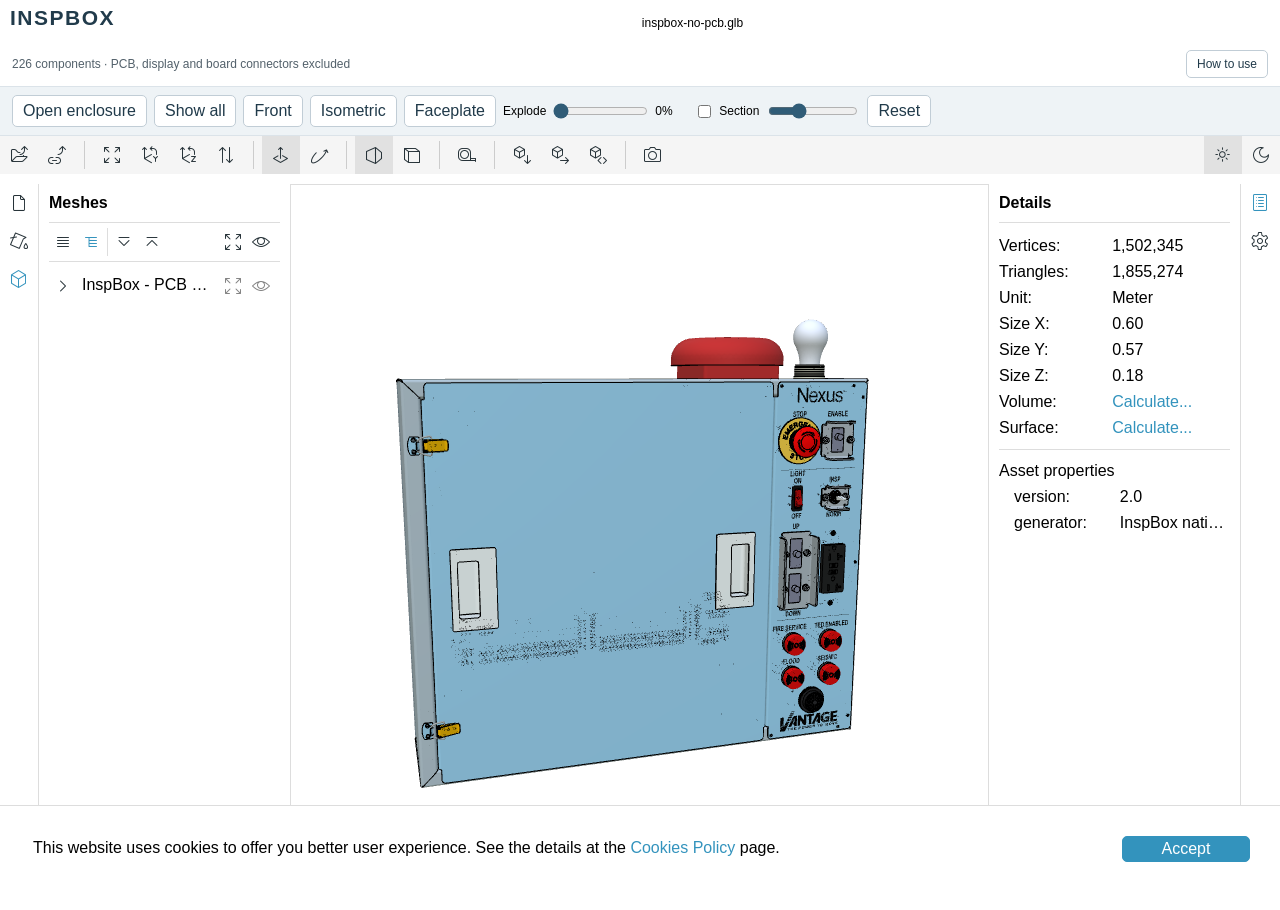
<file: index.html>
<!DOCTYPE html>
<html>

<head>
    <meta http-equiv="content-type" content="text/html;charset=utf-8">
    <meta name="viewport" content="width=device-width, user-scalable=no">
    <link rel="icon" type="image/png" href="assets/images/3dviewer_net_favicon.ico">
    <meta name="robots" content="noindex,nofollow">

    <title>InspBox | Interactive enclosure</title>

    <!-- meta start -->
    <!-- meta end -->

    <!-- website start -->
    <link rel="stylesheet" type="text/css" href="o3dv/o3dv.website.min.css">
    <script type="text/javascript" src="o3dv/o3dv.website.min.js"></script>
    <!-- website end -->
    <!-- plugins start -->
    <!-- plugins end -->

    

    <script type="text/javascript">
        if (!location.hash) history.replaceState(null,"",location.pathname+location.search+"#model=models/inspbox-no-pcb.glb");
        OV.StartWebsite ();
    </script>

<script src="o3dv/inspbox.min.js"></script><link rel="stylesheet" href="inspbox.css"></head>

<body>
    <input type="file" id="open_file" style="display:none;" multiple></input>
    <div class="header" id="header">
        <div class="title">
            <div class="title_left">
                <a href="index.html">
                    <span class="insp-brand">INSPBOX</span>
                </a>
            </div>
            <div class="title_right" id="header_buttons"></div>
            <div class="main_file_name only_full_width" id="main_file_name"></div>
        </div>
        <div class="insp-meta"><span id="model-status">Loading enclosure...</span><button id="help-button">How to use</button></div>
<div class="insp-controls">
<button id="open-enclosure" disabled>Open enclosure</button><button id="show-all" disabled>Show all</button>
<button id="front-view" disabled>Front</button><button id="iso-view" disabled>Isometric</button><button id="faceplate-view" disabled>Faceplate</button>
<label>Explode <input aria-label="Explode assembly" id="explode" type="range" min="0" max="100" value="0" disabled><span id="explode-value">0%</span></label>
<label><input id="section-enabled" type="checkbox" disabled>Section</label><input aria-label="Section depth" id="section-depth" type="range" min="0" max="100" value="30" disabled>
<button id="reset-view" disabled>Reset</button></div><div class="toolbar" id="toolbar"></div>
    </div>
    <div class="main" id="main">
        <div class="main_left_container only_full_width" id="main_left_container">
            <div class="main_navigator ov_panel_set_container" id="main_navigator"></div>
            <div class="main_splitter" id="main_navigator_splitter"></div>
        </div>
        <div class="main_viewer" id="main_viewer"></div>
        <div class="main_right_container only_full_width" id="main_right_container">
            <div class="main_splitter" id="main_sidebar_splitter"></div>
            <div class="main_sidebar ov_panel_set_right_container" id="main_sidebar"></div>
        </div>
    </div>
<div class="intro ov_thin_scrollbar" id="intro"><div class="intro_content"><h1>InspBox enclosure</h1><p id="intro_dragdrop_text"></p><p id="intro_formats_title"></p><a href="#model=models/inspbox-no-pcb.glb">Open the enclosure model</a></div></div>
<dialog id="viewer-help"><h2>Explore the enclosure</h2><p>Drag with the left mouse button to rotate. Scroll to zoom. Use the middle mouse button or right-drag to pan.</p><p>Use the component tree to select parts and toggle their eye icons. Right-click a part for isolation and fit options.</p><p><b>Open enclosure</b> hides the large cover. <b>Show all</b> restores every exported part. <b>Faceplate</b> zooms in on the controls and lettering.</p><p>The ruler tool measures between selected points or parallel faces. Enclosure measurements are shown in millimetres. This browser model is a visual mesh; use the manufacturing CAD for precision work. Reset explode and section before measuring.</p><p>Explode is an illustrative separation, not an assembly sequence. Section cuts are open and do not add solid cut faces.</p><p>The PCB, attached display and board connectors are absent from this file. Other enclosure components and lettering are included.</p><p>Powered by <a href="https://github.com/kovacsv/Online3DViewer" target="_blank" rel="noreferrer">Online 3D Viewer 0.18.0</a> · <a href="licenses/THIRD_PARTY_NOTICES.txt">Open-source licenses</a></p><button id="help-close">Close</button></dialog>
</body>

</html>
</file>
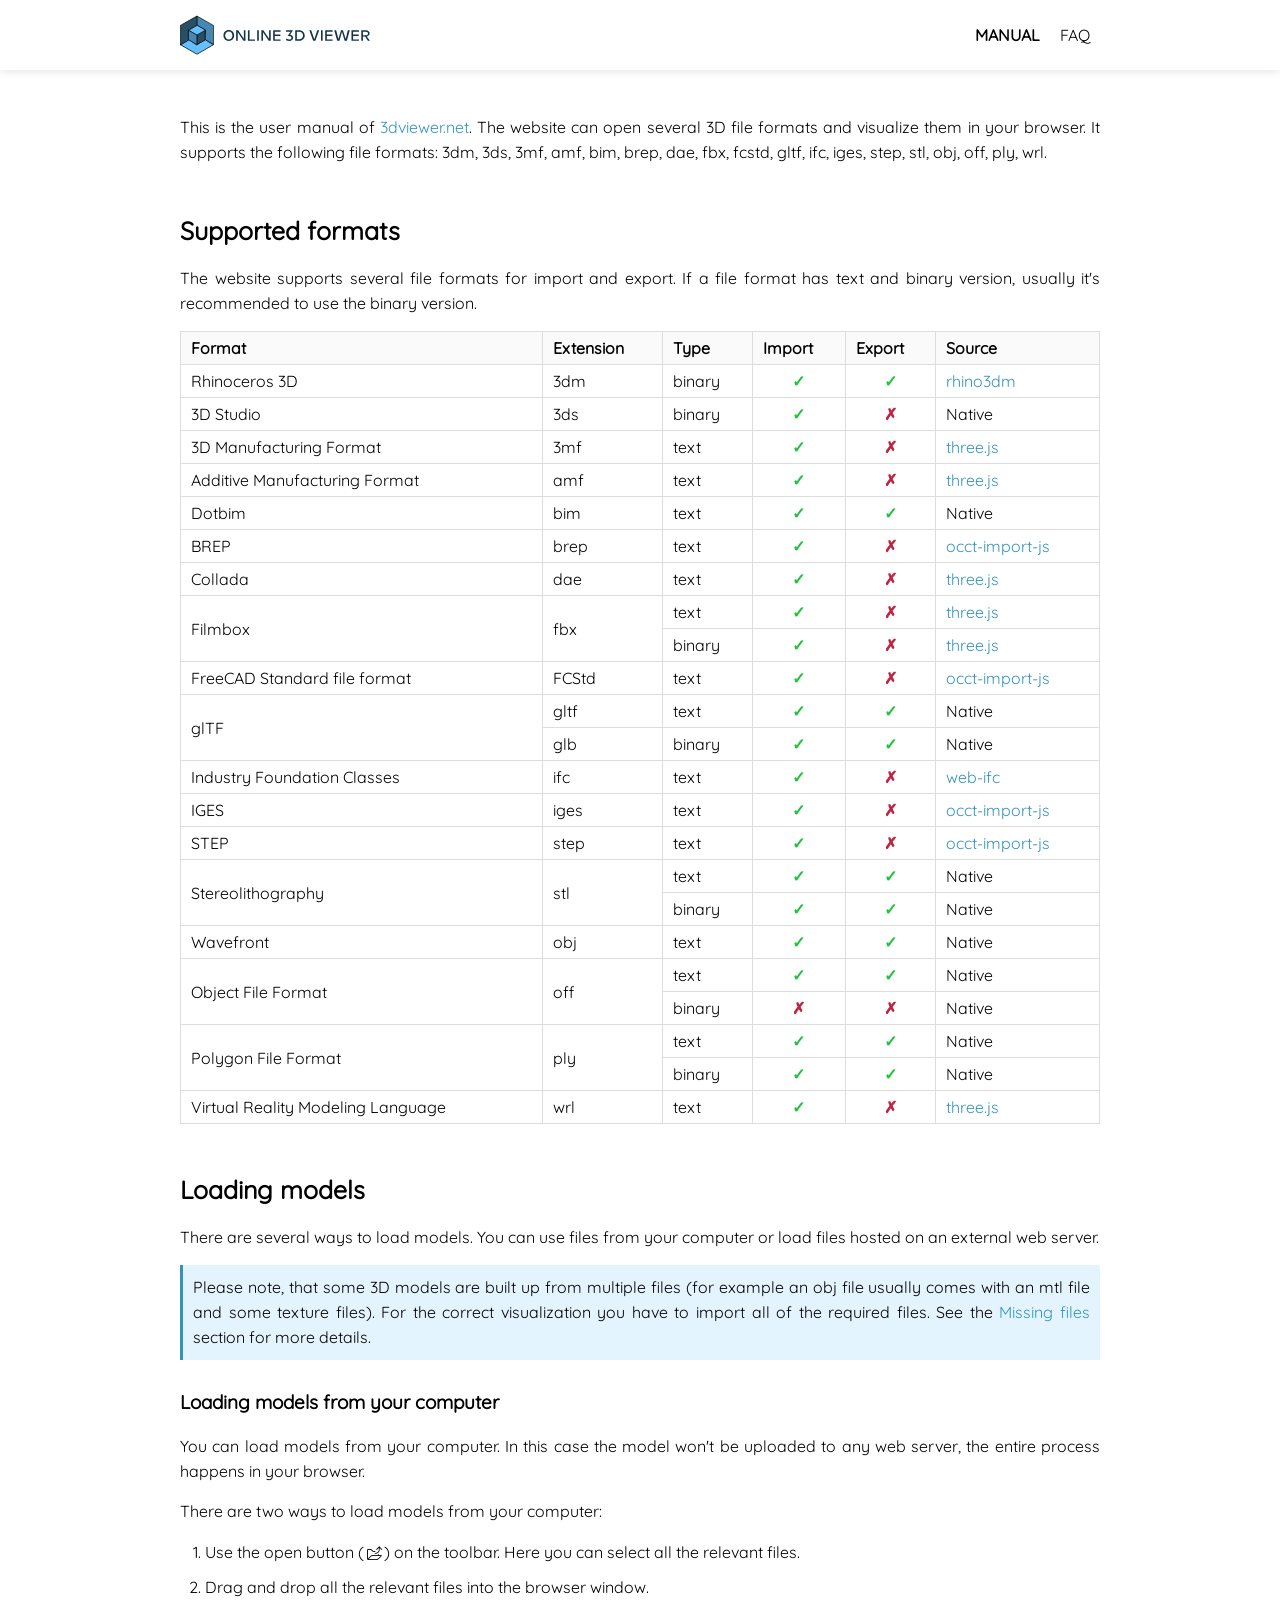
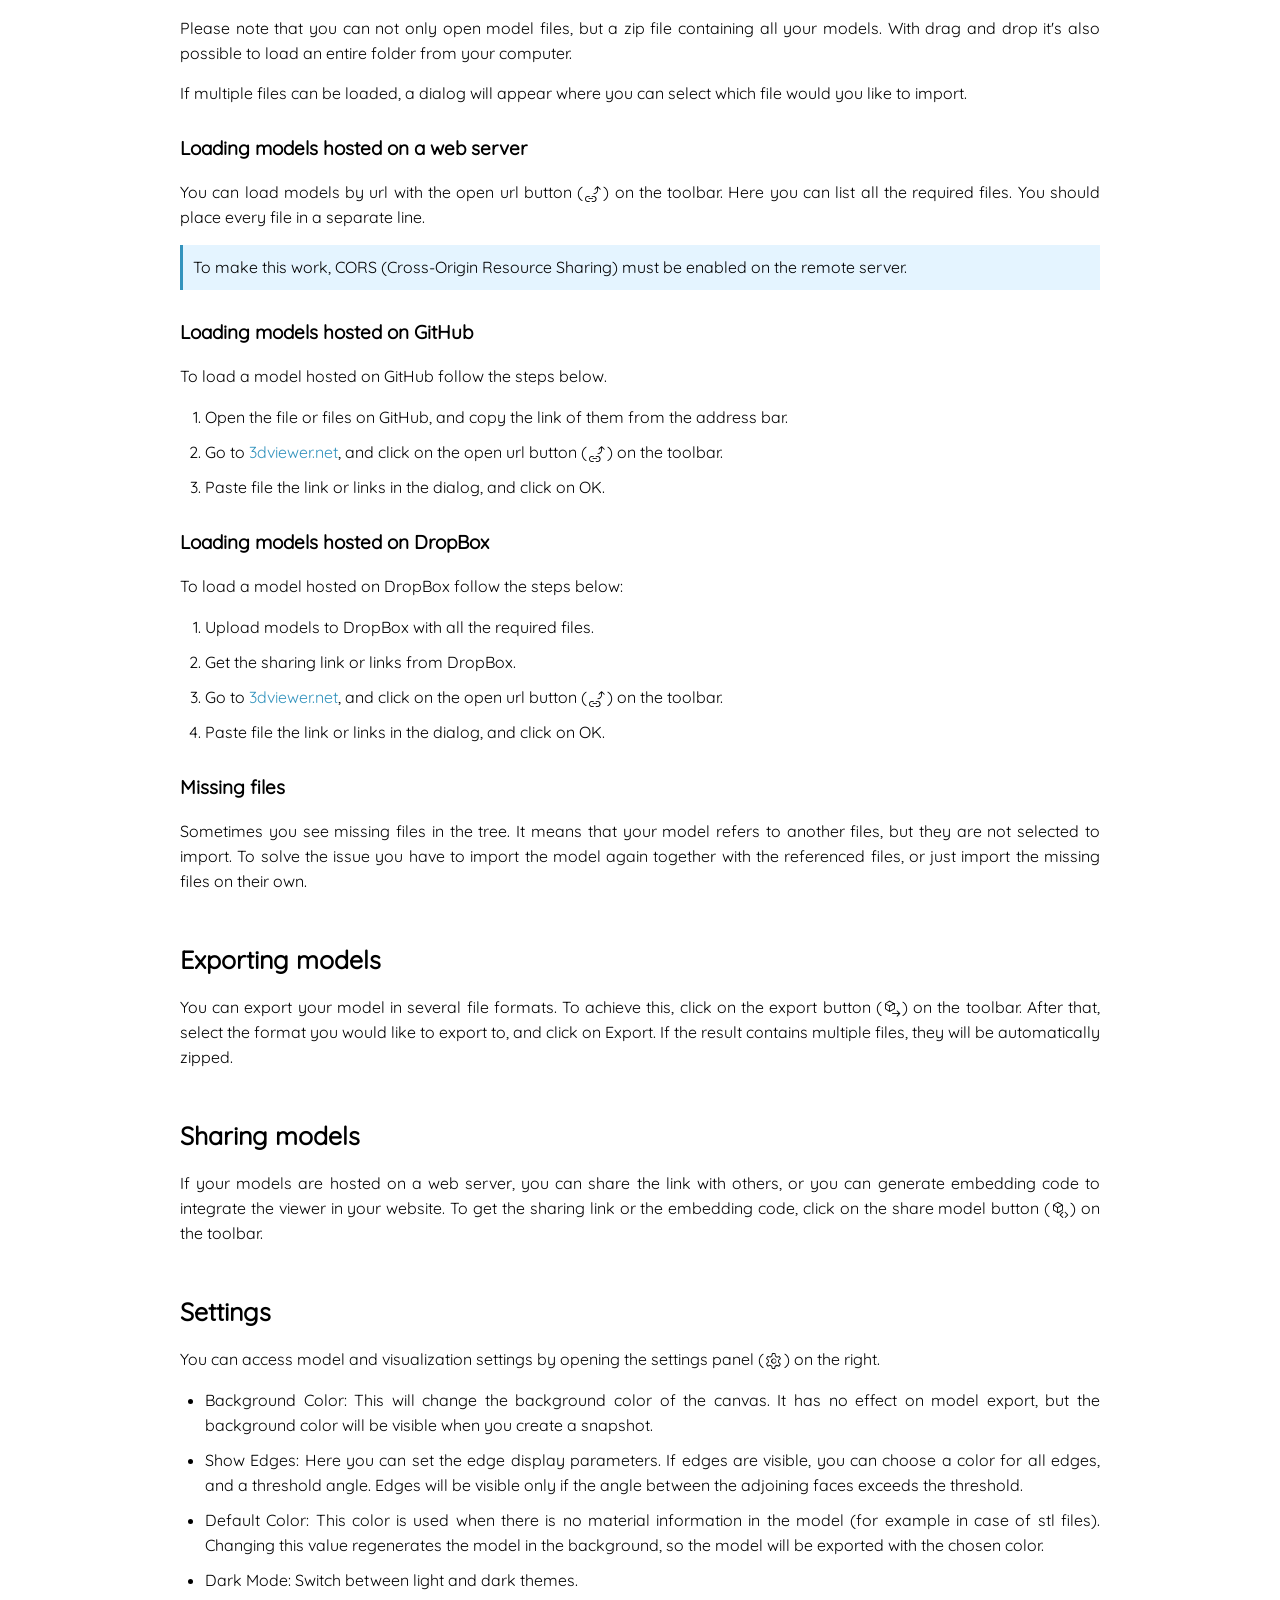
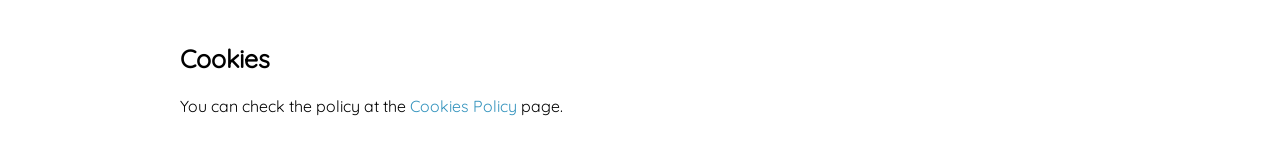
<file: info/index.html>
<!DOCTYPE html>
<html>

<head>
	<meta http-equiv="content-type" content="text/html;charset=utf-8">
	<meta name="viewport" content="width=device-width, user-scalable=no">
	<link rel="icon" type="image/png" href="../assets/images/3dviewer_net_favicon.ico">
	<link rel="canonical" href="https://3dviewer.net/info">

	<title>Online 3D Viewer</title>

	<link rel="stylesheet" type="text/css" href="css/icons.css">
	<link rel="stylesheet" type="text/css" href="css/info.css">
	<script type="text/javascript" src="js/info.js"></script>

	<!-- meta start -->
	<!-- meta end -->

	<!-- analytics start -->
	<!-- analytics end -->

</head>

<body>
	<script type="text/javascript">
		GenerateHeader ('MANUAL');
	</script>
	<div class="frame">
		<div class="main">
		<p>
			This is the user manual of <a href="https://3dviewer.net">3dviewer.net</a>.
			The website can open several 3D file formats and visualize them in your browser.
			It supports the following file formats: 3dm, 3ds, 3mf, amf, bim, brep, dae, fbx, fcstd, gltf, ifc, iges, step, stl, obj, off, ply, wrl.
		</p>
		<h1 id="supported_formats">Supported formats</h2>
		<p>
			The website supports several file formats for import and export. If a file format has text and binary version,
			usually it's recommended to use the binary version.
		</p>
		<p>
			<table class="formats">
				<tr>
					<th>Format</th>
					<th>Extension</th>
					<th>Type</th>
					<th>Import</th>
					<th>Export</th>
					<th>Source</th>
				</tr>
				<tr>
					<td>Rhinoceros 3D</td>
					<td>3dm</td>
					<td>binary</td>
					<td class="center green">&#x2713</td>
					<td class="center green">&#x2713</td>
					<td><a href="https://github.com/mcneel/rhino3dm">rhino3dm</a></td>
				</tr>
				<tr>
					<td>3D Studio</td>
					<td>3ds</td>
					<td>binary</td>
					<td class="center green">&#x2713</td>
					<td class="center red">&#x2717</td>
					<td>Native</td>
				</tr>
				<tr>
					<td>3D Manufacturing Format</td>
					<td>3mf</td>
					<td>text</td>
					<td class="center green">&#x2713</td>
					<td class="center red">&#x2717</td>
					<td><a href="https://github.com/mrdoob/three.js">three.js</a></td>
				</tr>
				<tr>
					<td>Additive Manufacturing Format</td>
					<td>amf</td>
					<td>text</td>
					<td class="center green">&#x2713</td>
					<td class="center red">&#x2717</td>
					<td><a href="https://github.com/mrdoob/three.js">three.js</a></td>
				</tr>
				<tr>
					<td>Dotbim</td>
					<td>bim</td>
					<td>text</td>
					<td class="center green">&#x2713</td>
					<td class="center green">&#x2713</td>
					<td>Native</td>
				</tr>
				<tr>
					<td>BREP</td>
					<td>brep</td>
					<td>text</td>
					<td class="center green">&#x2713</td>
					<td class="center red">&#x2717</td>
					<td><a href="https://github.com/kovacsv/occt-import-js">occt-import-js</a></td>
				</tr>
				<tr>
					<td>Collada</td>
					<td>dae</td>
					<td>text</td>
					<td class="center green">&#x2713</td>
					<td class="center red">&#x2717</td>
					<td><a href="https://github.com/mrdoob/three.js">three.js</a></td>
				</tr>
				<tr>
					<td rowspan="2">Filmbox</td>
					<td rowspan="2">fbx</td>
					<td>text</td>
					<td class="center green">&#x2713</td>
					<td class="center red">&#x2717</td>
					<td><a href="https://github.com/mrdoob/three.js">three.js</a></td>
				</tr>
				<tr>
					<td class="hidden"></td>
					<td class="hidden"></td>
					<td>binary</td>
					<td class="center green">&#x2713</td>
					<td class="center red">&#x2717</td>
					<td><a href="https://github.com/mrdoob/three.js">three.js</a></td>
				</tr>
				<tr>
					<td>FreeCAD Standard file format</td>
					<td>FCStd</td>
					<td>text</td>
					<td class="center green">&#x2713</td>
					<td class="center red">&#x2717</td>
					<td><a href="https://github.com/kovacsv/occt-import-js">occt-import-js</a></td>
				</tr>
				<tr>
					<td rowspan="2">glTF</td>
					<td>gltf</td>
					<td>text</td>
					<td class="center green">&#x2713</td>
					<td class="center green">&#x2713</td>
					<td>Native</td>
				</tr>
				<tr>
					<td class="hidden"></td>
					<td>glb</td>
					<td>binary</td>
					<td class="center green">&#x2713</td>
					<td class="center green">&#x2713</td>
					<td>Native</td>
				</tr>
				<tr>
					<td>Industry Foundation Classes</td>
					<td>ifc</td>
					<td>text</td>
					<td class="center green">&#x2713</td>
					<td class="center red">&#x2717</td>
					<td><a href="https://github.com/tomvandig/web-ifc">web-ifc</a></td>
				</tr>
				<tr>
					<td>IGES</td>
					<td>iges</td>
					<td>text</td>
					<td class="center green">&#x2713</td>
					<td class="center red">&#x2717</td>
					<td><a href="https://github.com/kovacsv/occt-import-js">occt-import-js</a></td>
				</tr>
				<tr>
					<td>STEP</td>
					<td>step</td>
					<td>text</td>
					<td class="center green">&#x2713</td>
					<td class="center red">&#x2717</td>
					<td><a href="https://github.com/kovacsv/occt-import-js">occt-import-js</a></td>
				</tr>
				<tr>
					<td rowspan="2">Stereolithography</td>
					<td rowspan="2">stl</td>
					<td>text</td>
					<td class="center green">&#x2713</td>
					<td class="center green">&#x2713</td>
					<td>Native</td>
				</tr>
				<tr>
					<td class="hidden"></td>
					<td class="hidden"></td>
					<td>binary</td>
					<td class="center green">&#x2713</td>
					<td class="center green">&#x2713</td>
					<td>Native</td>
				</tr>
				<tr>
					<td>Wavefront</td>
					<td>obj</td>
					<td>text</td>
					<td class="center green">&#x2713</td>
					<td class="center green">&#x2713</td>
					<td>Native</td>
				</tr>
				<tr>
					<td rowspan="2">Object File Format</td>
					<td rowspan="2">off</td>
					<td>text</td>
					<td class="center green">&#x2713</td>
					<td class="center green">&#x2713</td>
					<td>Native</td>
				</tr>
				<tr>
					<td class="hidden"></td>
					<td class="hidden"></td>
					<td>binary</td>
					<td class="center red">&#x2717</td>
					<td class="center red">&#x2717</td>
					<td>Native</td>
				</tr>
				<tr>
					<td rowspan="2">Polygon File Format</td>
					<td rowspan="2">ply</td>
					<td>text</td>
					<td class="center green">&#x2713</td>
					<td class="center green">&#x2713</td>
					<td>Native</td>
				</tr>
				<tr>
					<td class="hidden"></td>
					<td class="hidden"></td>
					<td>binary</td>
					<td class="center green">&#x2713</td>
					<td class="center green">&#x2713</td>
					<td>Native</td>
				</tr>
				<tr>
					<td>Virtual Reality Modeling Language</td>
					<td>wrl</td>
					<td>text</td>
					<td class="center green">&#x2713</td>
					<td class="center red">&#x2717</td>
					<td><a href="https://github.com/mrdoob/three.js">three.js</a></td>
				</tr>
			</table>
		</p>
		<h1 id="loading_models">Loading models</h1>
		<p>
			There are several ways to load models. You can use files from your computer or load files hosted on an external web server.
		</p>
		<p class="info">
			Please note, that some 3D models are built up from multiple files (for example an obj file usually comes with an mtl file
			and some texture files). For the correct visualization you have to import all of the required files. See the <a href="#missing_files">Missing files</a>
			section for more details.
		</p>
		<h2>Loading models from your computer</h2>
		<p>
			You can load models from your computer. In this case the model won't be uploaded to any web server,
			the entire process happens in your browser.
		</p>
		<p>
			There are two ways to load models from your computer:
			<ol>
				<li>
					Use the open button (<i class="icon icon-open"></i>) on the toolbar. Here you can select all the relevant files.
				</li>
				<li>
					Drag and drop all the relevant files into the browser window.
				</li>
			</ol>
		</p>
		<p>
			Please note that you can not only open model files, but a zip file containing all your models. With drag and drop
			it's also possible to load an entire folder from your computer.
		</p>
		<p>
			If multiple files can be loaded, a dialog will appear where you can select which file would you like to import.
		</p>
		<h2>Loading models hosted on a web server</h2>
		<p>
			You can load models by url with the open url button (<i class="icon icon-open_url"></i>) on the toolbar.
			Here you can list all the required files. You should place every file in a separate line.
		</p>
		<p class="info">
			To make this work, CORS (Cross-Origin Resource Sharing) must be enabled on the remote server.
		</p>
		<h2>Loading models hosted on GitHub</h2>
		<p>
			To load a model hosted on GitHub follow the steps below.
		</p>
		<p>
			<ol>
				<li>Open the file or files on GitHub, and copy the link of them from the address bar.</li>
				<li>Go to <a href="https://3dviewer.net">3dviewer.net</a>, and click on the open url button (<i class="icon icon-open_url"></i>) on the toolbar.</li>
				<li>Paste file the link or links in the dialog, and click on OK.</li>
			</ol>
		</p>
		<h2>Loading models hosted on DropBox</h2>
		<p>
			To load a model hosted on DropBox follow the steps below:
		</p>
		<p>
			<ol>
				<li>Upload models to DropBox with all the required files.</li>
				<li>Get the sharing link or links from DropBox.</li>
				<li>Go to <a href="https://3dviewer.net">3dviewer.net</a>, and click on the open url button (<i class="icon icon-open_url"></i>) on the toolbar.</li>
				<li>Paste file the link or links in the dialog, and click on OK.</li>
			</ol>
		</p>
		<h2 id="missing_files">Missing files</h2>
		<p>
			Sometimes you see missing files in the tree. It means that your model
			refers to another files, but they are not selected to import. To solve the issue you have to import the model again together with the referenced
			files, or just import the missing files on their own.
		</p>
		<h1 id="exporting_models">Exporting models</h1>
		<p>
			You can export your model in several file formats. To achieve this, click on the export button (<i class="icon icon-export"></i>) on the toolbar.
			After that, select the format you would like to export to, and click on Export. If the result contains multiple files,
			they will be automatically zipped.
		</p>
		<h1 id="sharing_models">Sharing models</h1>
		<p>
			If your models are hosted on a web server, you can share the link with others, or you can generate embedding code to integrate the viewer in your website.
			To get the sharing link or the embedding code, click on the share model button (<i class="icon icon-share"></i>) on the toolbar.
		</p>
		<h1 id="settings">Settings</h1>
		<p>
			You can access model and visualization settings by opening the settings panel (<i class="icon icon-settings"></i>) on the right.
		</p>
		<p>
			<ul>
				<li>
					Background Color: This will change the background color of the canvas. It has no effect on model export,
					but the background color will be visible when you create a snapshot.
				</li>
				<li>
					Show Edges: Here you can set the edge display parameters. If edges are visible, you can choose a color
					for all edges, and a threshold angle. Edges will be visible only if the angle between the adjoining faces
					exceeds the threshold.
				</li>
				<li>
					Default Color: This color is used when there is no material information in the model (for example in case
					of stl files). Changing this value regenerates the model in the background, so the model will be exported
					with the chosen color.
				</li>
				<li>
					Dark Mode: Switch between light and dark themes.
				</li>
			</ul>
		</p>
		<h1 id="cookies">Cookies</h1>
		<p>
			You can check the policy at the <a href="cookies.html">Cookies Policy</a> page.
		</p>
	</div>
</body>

</html>
</file>
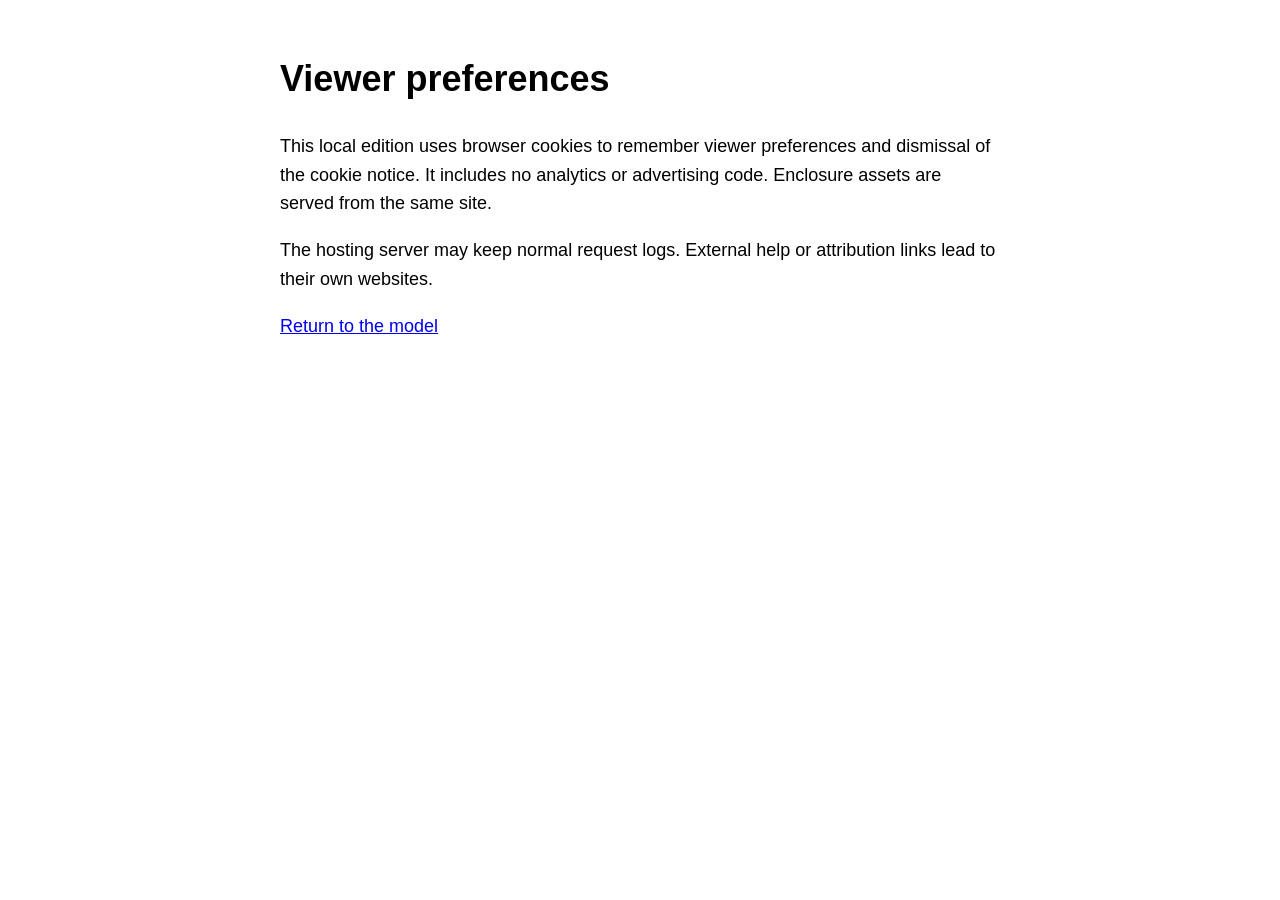
<file: info/cookies.html>
<!doctype html><html lang="en"><meta charset="utf-8"><title>InspBox viewer preferences</title><body style="font:18px Arial;max-width:720px;margin:50px auto;line-height:1.6"><h1>Viewer preferences</h1><p>This local edition uses browser cookies to remember viewer preferences and dismissal of the cookie notice. It includes no analytics or advertising code. Enclosure assets are served from the same site.</p><p>The hosting server may keep normal request logs. External help or attribution links lead to their own websites.</p><a href="../index.html">Return to the model</a></body></html>
</file>
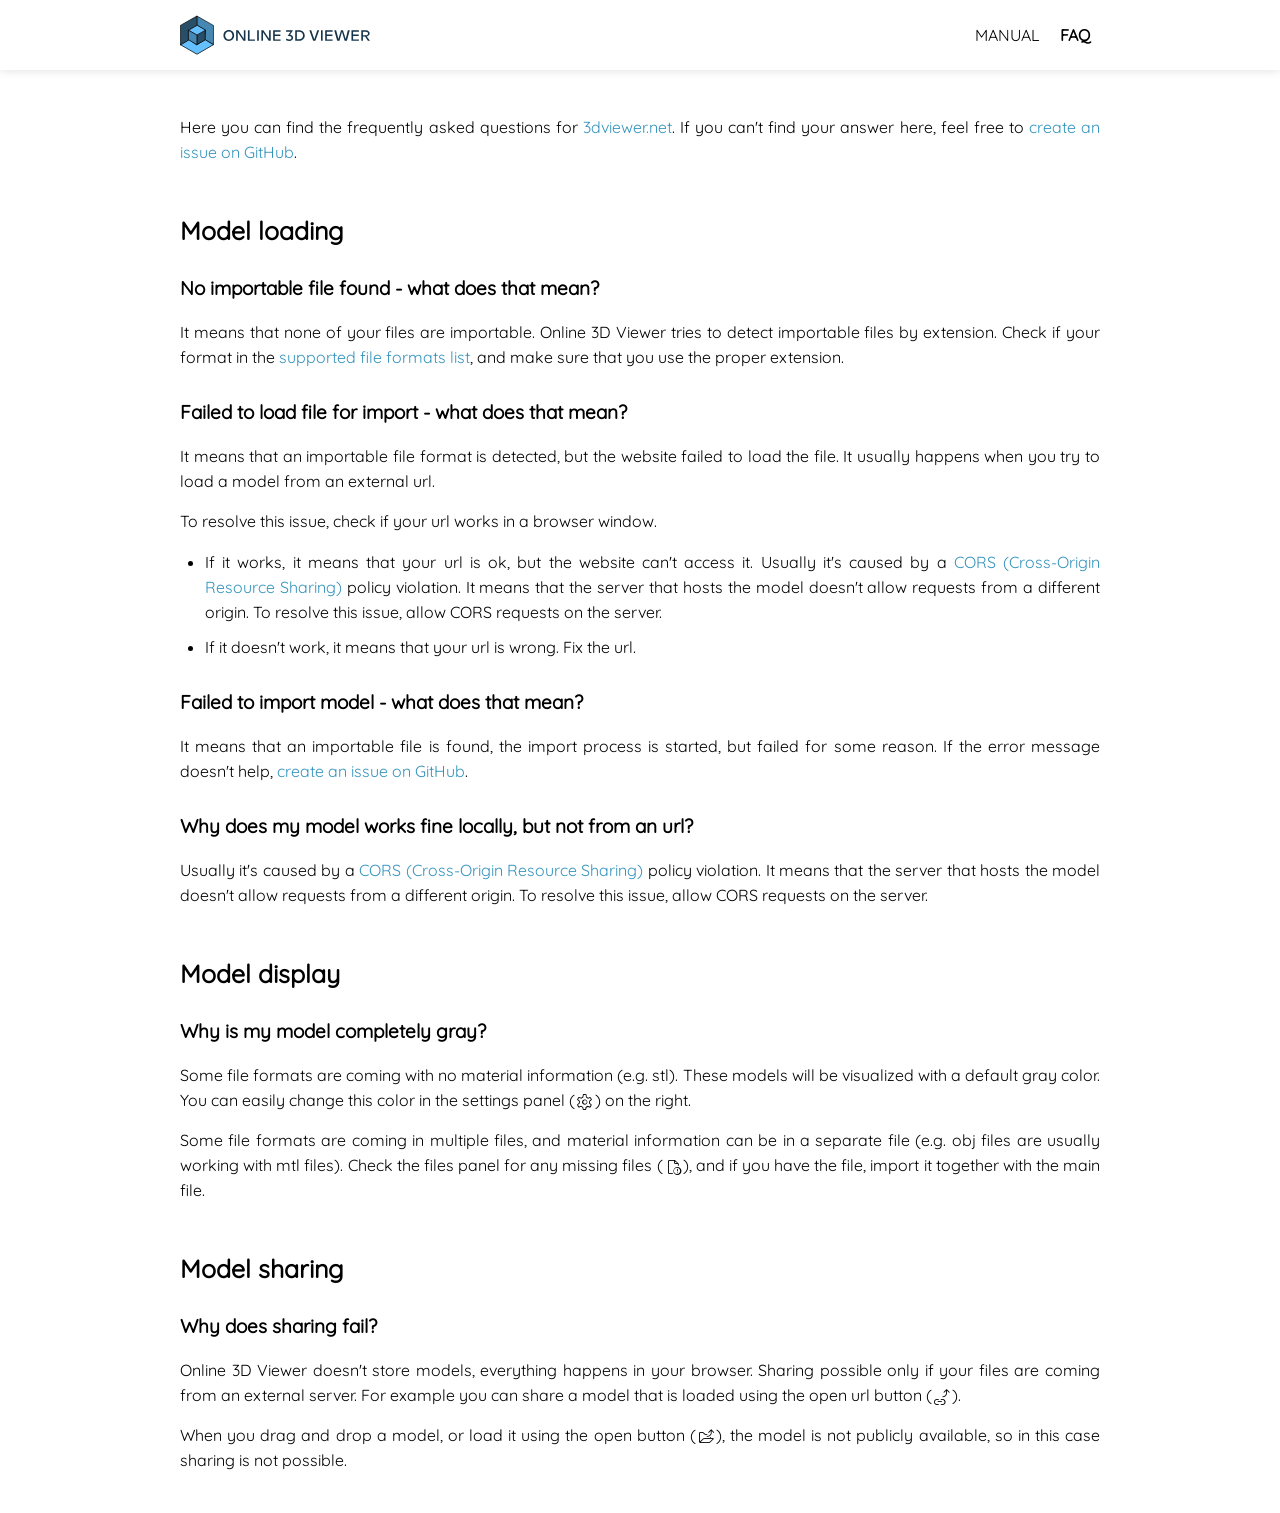
<file: info/faq.html>
<!DOCTYPE html>
<html>

<head>
	<meta http-equiv="content-type" content="text/html;charset=utf-8">
	<meta name="viewport" content="width=device-width, user-scalable=no">
	<link rel="icon" type="image/png" href="../assets/images/3dviewer_net_favicon.ico">

	<title>Online 3D Viewer</title>

	<link rel="stylesheet" type="text/css" href="css/icons.css">
	<link rel="stylesheet" type="text/css" href="css/info.css">
	<script type="text/javascript" src="js/info.js"></script>

	<!-- meta start -->
	<!-- meta end -->

	<!-- analytics start -->
	<!-- analytics end -->

</head>

<body>
	<script type="text/javascript">
		GenerateHeader ('FAQ');
	</script>
	<div class="frame">
		<div class="main">
			<p>
				Here you can find the frequently asked questions for <a href="https://3dviewer.net">3dviewer.net</a>.
				If you can't find your answer here, feel free to
				<a href="https://github.com/kovacsv/Online3DViewer/issues">create an issue on GitHub</a>.
			</p>
			<h1 id="model_loading">Model loading</h1>
			<h2>No importable file found - what does that mean?</h2>
			<p>
				It means that none of your files are importable. Online 3D Viewer tries to detect importable files
				by extension. Check if your format in the <a href="index.html#supported_formats">supported file formats list</a>, and make sure that you use the
				proper extension.
			</p>
			<h2>Failed to load file for import - what does that mean?</h2>
			<p>
				It means that an importable file format is detected, but the website failed to load the file. It usually
				happens when you try to load a model from an external url.
			</p>
			<p>
				To resolve this issue, check if your url works in a browser window.
				<ul>
					<li>
						If it works, it means that your url is ok, but the website can't access it. Usually it's caused by a <a href="https://developer.mozilla.org/en-US/docs/Web/HTTP/CORS">CORS (Cross-Origin Resource Sharing)</a> policy violation.
						It means that the server that hosts the model doesn't allow requests from a different origin. To resolve this issue, allow CORS requests on the server.
					</li>
					<li>
						If it doesn't work, it means that your url is wrong. Fix the url.
					</li>
				</ul>
			</p>
			<h2>Failed to import model - what does that mean?</h2>
			<p>
				It means that an importable file is found, the import process is started, but failed for some reason.
				If the error message doesn't help, <a href="https://github.com/kovacsv/Online3DViewer/issues">create an issue on GitHub</a>.
			</p>
			<h2>Why does my model works fine locally, but not from an url?</h2>
			<p>
				Usually it's caused by a <a href="https://developer.mozilla.org/en-US/docs/Web/HTTP/CORS">CORS (Cross-Origin Resource Sharing)</a> policy violation.
				It means that the server that hosts the model doesn't allow requests from a different origin. To resolve this issue, allow CORS requests on the server.
			</p>
			<h1 id="model_display">Model display</h1>
			<h2>Why is my model completely gray?</h2>
			<p>
				Some file formats are coming with no material information (e.g. stl). These models will be visualized
				with a default gray color. You can easily change this color in the settings panel (<i class="icon icon-settings"></i>) on the right.
			</p>
			<p>
				Some file formats are coming in multiple files, and material information can be in a separate file
				(e.g. obj files are usually working with mtl files). Check the files panel for any missing files (<i class="icon icon-missing_files"></i>), and if you
				have the file, import it together with the main file.
			</p>
			<h1 id="model_sharing">Model sharing</h1>
			<h2>Why does sharing fail?</h2>
			<p>
				Online 3D Viewer doesn't store models, everything happens in your browser. Sharing possible only if your
				files are coming from an external server. For example you can share a model that is loaded using the
				open url button (<i class="icon icon-open_url"></i>).
			</p>
			<p>
				When you drag and drop a model, or load it using the open button (<i class="icon icon-open"></i>), the model
				is not publicly available, so in this case sharing is not possible.
			</p>
		</div>
	</div>
</body>

</html>
</file>
<file: inspbox.css>
body{font-family:Arial,sans-serif}.insp-brand{font-size:21px;font-weight:800;letter-spacing:1.5px;color:#213b4b}.insp-meta{display:flex;align-items:center;justify-content:space-between;padding:4px 12px 8px;color:#53616b;font-size:12px}.insp-controls{display:flex;align-items:center;gap:7px;flex-wrap:wrap;padding:8px 12px;background:#eef3f6;border-top:1px solid #dbe3e9;border-bottom:1px solid #dbe3e9}.insp-controls button,#help-button,#help-close{font:inherit;border:1px solid #c1cdd6;border-radius:5px;background:white;color:#203a4a;padding:6px 10px;cursor:pointer}.insp-controls button:hover,#help-button:hover{background:#e0ebf3}.insp-controls label{display:flex;align-items:center;gap:5px;font-size:12px;white-space:nowrap}.insp-controls input[type=range]{width:95px;accent-color:#305c77}#section-depth{width:90px}#explode-value{width:32px}dialog{max-width:560px;border:0;border-radius:10px;padding:25px;box-shadow:0 20px 90px #0005;line-height:1.5;color:#243743}dialog::backdrop{background:#16232c88}dialog h2{margin-top:0}.title_left a{text-decoration:none}.main_file_name{font-size:12px}@media(max-width:800px){.insp-controls{gap:4px}.insp-controls button{padding:5px}.insp-meta{font-size:11px}}
</file>
<file: info/css/icons.css>
@font-face {
    font-family: "O3DVIcons";
    src: url("./O3DVIcons.woff?d27bdb5af135068ed4a9350e285e132e") format("woff");
}

i[class^="icon-"]:before, i[class*=" icon-"]:before {
    font-family: O3DVIcons !important;
    font-style: normal;
    font-weight: normal !important;
    font-variant: normal;
    text-transform: none;
    line-height: 1;
    -webkit-font-smoothing: antialiased;
    -moz-osx-font-smoothing: grayscale;
}

.icon-arrow_down:before {
    content: "\f101";
}
.icon-arrow_left:before {
    content: "\f102";
}
.icon-arrow_right:before {
    content: "\f103";
}
.icon-arrow_up:before {
    content: "\f104";
}
.icon-camera_orthographic:before {
    content: "\f105";
}
.icon-camera_perspective:before {
    content: "\f106";
}
.icon-close:before {
    content: "\f107";
}
.icon-collapse:before {
    content: "\f108";
}
.icon-dark_mode:before {
    content: "\f109";
}
.icon-deisolate:before {
    content: "\f10a";
}
.icon-details:before {
    content: "\f10b";
}
.icon-donate:before {
    content: "\f10c";
}
.icon-download:before {
    content: "\f10d";
}
.icon-expand:before {
    content: "\f10e";
}
.icon-export:before {
    content: "\f10f";
}
.icon-feedback:before {
    content: "\f110";
}
.icon-file_download:before {
    content: "\f111";
}
.icon-files:before {
    content: "\f112";
}
.icon-fit:before {
    content: "\f113";
}
.icon-fix_up_off:before {
    content: "\f114";
}
.icon-fix_up_on:before {
    content: "\f115";
}
.icon-flat_list:before {
    content: "\f116";
}
.icon-flip:before {
    content: "\f117";
}
.icon-github:before {
    content: "\f118";
}
.icon-hidden:before {
    content: "\f119";
}
.icon-info:before {
    content: "\f11a";
}
.icon-isolate:before {
    content: "\f11b";
}
.icon-light_mode:before {
    content: "\f11c";
}
.icon-materials:before {
    content: "\f11d";
}
.icon-measure_angle:before {
    content: "\f11e";
}
.icon-measure_distance_parallel:before {
    content: "\f11f";
}
.icon-measure_distance:before {
    content: "\f120";
}
.icon-measure:before {
    content: "\f121";
}
.icon-meshes:before {
    content: "\f122";
}
.icon-missing_files:before {
    content: "\f123";
}
.icon-model:before {
    content: "\f124";
}
.icon-open_url:before {
    content: "\f125";
}
.icon-open:before {
    content: "\f126";
}
.icon-print3d:before {
    content: "\f127";
}
.icon-settings:before {
    content: "\f128";
}
.icon-share:before {
    content: "\f129";
}
.icon-snapshot:before {
    content: "\f12a";
}
.icon-tree_mesh:before {
    content: "\f12b";
}
.icon-tree_view:before {
    content: "\f12c";
}
.icon-twitter:before {
    content: "\f12d";
}
.icon-up_y:before {
    content: "\f12e";
}
.icon-up_z:before {
    content: "\f12f";
}
.icon-visible:before {
    content: "\f130";
}
.icon-warning:before {
    content: "\f131";
}
</file>
<file: info/css/info.css>
@font-face
{
	font-family: Quicksand;
	src: url('Quicksand/Quicksand-Regular.ttf');
}

html, body
{
	color: #000000;
	background: #ffffff;
	font-size: 16px;
	font-family: Quicksand, Arial, Helvetica, sans-serif;
	scroll-behavior: smooth;
	margin: 0px;
	padding: 0px;
}

a
{
	color: #3393bd;
	text-decoration: none;
}

a:hover
{
	text-decoration: underline;
}

i.icon
{
	font-size: 16px;
	margin: 0px 2px;
	display: inline-block;
	position: relative;
	bottom: -4px;
}

h1
{
	font-size: 25px;
	margin-top: 50px;
	margin-bottom: 20px;
}

h1.first
{
	margin-top: 0px;
}

h2
{
	font-size: 19px;
	margin-top: 30px;
	margin-bottom: 20px;
}

p
{
	text-align: justify;
	line-height: 25px;
	margin-top: 0px;
	margin-bottom: 15px;
}

p.info
{
	background: #e4f4ff;
	padding: 10px;
	border-left: 3px solid #3393bd;
}

ol, ul
{
	padding: 0px 0px 0px 25px;
}

li
{
	text-align: justify;
	line-height: 25px;
	margin: 10px 0px;
}

table
{
	width: 100%;
	border-collapse: collapse;
}

table td, th
{
	text-align: left;
	padding: 6px 10px;
	border: 1px solid #dddddd;
}

table td.hidden
{
	display: none;
}

table th
{
	background: #fafafa;
}

table td.center
{
	text-align: center;
}

table td.green
{
	color: #21c23c;
	font-weight: bold;
}

table td.red
{
	color: #bf233d;
	font-weight: bold;
}

div.header
{
	margin-bottom: 20px;
	box-shadow: 0px 0px 10px #dddddd;
	overflow: auto;
}

div.frame
{
	padding: 15px;
	width: 920px;
	margin: 0px auto;
	overflow: auto;
}

div.logo
{
	float: left;
}

div.logo img
{
	height: 40px;
	display: block;
}

div.logo img.logo_with_text
{
	display: block;
}

div.logo img.logo_without_text
{
	display: none;
}

div.menu
{
	float: right;
}

div.menu a
{
	color: #000000;
	padding: 10px;
	display: block;
	float: left;
	text-decoration: none;
}

div.menu a.active
{
	font-weight: bold;
}

div.main
{
	padding: 10px 0px;
	overflow: auto;
}

@media (max-width: 500px)
{

div.logo img.logo_with_text
{
	display: none;
}

div.logo img.logo_without_text
{
	display: block;
}

}

@media (max-width: 1000px)
{

div.frame
{
	width: auto;
}

div.manual_menu
{
	display: none;
}

div.manual_main
{
	margin-left: 0px;
}

table.formats th:nth-child(1),
table.formats td:nth-child(1),
table.formats th:nth-child(6),
table.formats td:nth-child(6)
{
	display: none;
}

}
</file>
<file: o3dv/o3dv.website.min.css>
.pickr{position:relative;overflow:visible;transform:translateY(0)}.pickr *{box-sizing:border-box;outline:none;border:none;-webkit-appearance:none}.pickr .pcr-button{position:relative;height:2em;width:2em;padding:.5em;cursor:pointer;font-family:-apple-system,BlinkMacSystemFont,Segoe UI,Roboto,Helvetica Neue,Arial,sans-serif;border-radius:.15em;background:url('data:image/svg+xml;utf8, <svg xmlns="http://www.w3.org/2000/svg" viewBox="0 0 50 50" stroke="%2342445A" stroke-width="5px" stroke-linecap="round"><path d="M45,45L5,5"></path><path d="M45,5L5,45"></path></svg>') no-repeat center;background-size:0;transition:all .3s}.pickr .pcr-button:before{position:absolute;content:"";top:0;left:0;width:100%;height:100%;background:url('data:image/svg+xml;utf8, <svg xmlns="http://www.w3.org/2000/svg" viewBox="0 0 2 2"><path fill="white" d="M1,0H2V1H1V0ZM0,1H1V2H0V1Z"/><path fill="gray" d="M0,0H1V1H0V0ZM1,1H2V2H1V1Z"/></svg>');background-size:.5em;border-radius:.15em;z-index:-1}.pickr .pcr-button:before{z-index:initial}.pickr .pcr-button:after{position:absolute;content:"";top:0;left:0;height:100%;width:100%;transition:background .3s;background:var(--pcr-color);border-radius:.15em}.pickr .pcr-button.clear{background-size:70%}.pickr .pcr-button.clear:before{opacity:0}.pickr .pcr-button.clear:focus{box-shadow:0 0 0 1px #ffffffd9,0 0 0 3px var(--pcr-color)}.pickr .pcr-button.disabled{cursor:not-allowed}.pickr *,.pcr-app *{box-sizing:border-box;outline:none;border:none;-webkit-appearance:none}.pickr input:focus,.pickr input.pcr-active,.pickr button:focus,.pickr button.pcr-active,.pcr-app input:focus,.pcr-app input.pcr-active,.pcr-app button:focus,.pcr-app button.pcr-active{box-shadow:0 0 0 1px #ffffffd9,0 0 0 3px var(--pcr-color)}.pickr .pcr-palette,.pickr .pcr-slider,.pcr-app .pcr-palette,.pcr-app .pcr-slider{transition:box-shadow .3s}.pickr .pcr-palette:focus,.pickr .pcr-slider:focus,.pcr-app .pcr-palette:focus,.pcr-app .pcr-slider:focus{box-shadow:0 0 0 1px #ffffffd9,0 0 0 3px #00000040}.pcr-app{position:fixed;display:flex;flex-direction:column;z-index:10000;border-radius:.1em;background:#fff;opacity:0;visibility:hidden;transition:opacity .3s,visibility 0s .3s;font-family:-apple-system,BlinkMacSystemFont,Segoe UI,Roboto,Helvetica Neue,Arial,sans-serif;box-shadow:0 .15em 1.5em #0000001a,0 0 1em #00000008;left:0;top:0}.pcr-app.visible{transition:opacity .3s;visibility:visible;opacity:1}.pcr-app .pcr-swatches{display:flex;flex-wrap:wrap;margin-top:.75em}.pcr-app .pcr-swatches.pcr-last{margin:0}@supports (display: grid){.pcr-app .pcr-swatches{display:grid;align-items:center;grid-template-columns:repeat(auto-fit,1.75em)}}.pcr-app .pcr-swatches>button{font-size:1em;position:relative;width:calc(1.75em - 5px);height:calc(1.75em - 5px);border-radius:.15em;cursor:pointer;margin:2.5px;flex-shrink:0;justify-self:center;transition:all .15s;overflow:hidden;background:#0000;z-index:1}.pcr-app .pcr-swatches>button:before{position:absolute;content:"";top:0;left:0;width:100%;height:100%;background:url('data:image/svg+xml;utf8, <svg xmlns="http://www.w3.org/2000/svg" viewBox="0 0 2 2"><path fill="white" d="M1,0H2V1H1V0ZM0,1H1V2H0V1Z"/><path fill="gray" d="M0,0H1V1H0V0ZM1,1H2V2H1V1Z"/></svg>');background-size:6px;border-radius:.15em;z-index:-1}.pcr-app .pcr-swatches>button:after{content:"";position:absolute;top:0;left:0;width:100%;height:100%;background:var(--pcr-color);border:1px solid rgba(0,0,0,.05);border-radius:.15em;box-sizing:border-box}.pcr-app .pcr-swatches>button:hover{filter:brightness(1.05)}.pcr-app .pcr-swatches>button:not(.pcr-active){box-shadow:none}.pcr-app .pcr-interaction{display:flex;flex-wrap:wrap;align-items:center;margin:0 -.2em}.pcr-app .pcr-interaction>*{margin:0 .2em}.pcr-app .pcr-interaction input{letter-spacing:.07em;font-size:.75em;text-align:center;cursor:pointer;color:#75797e;background:#f1f3f4;border-radius:.15em;transition:all .15s;padding:.45em .5em;margin-top:.75em}.pcr-app .pcr-interaction input:hover{filter:brightness(.975)}.pcr-app .pcr-interaction input:focus{box-shadow:0 0 0 1px #ffffffd9,0 0 0 3px #4285f4bf}.pcr-app .pcr-interaction .pcr-result{color:#75797e;text-align:left;flex:1 1 8em;min-width:8em;transition:all .2s;border-radius:.15em;background:#f1f3f4;cursor:text}.pcr-app .pcr-interaction .pcr-result::-moz-selection{background:#4285f4;color:#fff}.pcr-app .pcr-interaction .pcr-result::selection{background:#4285f4;color:#fff}.pcr-app .pcr-interaction .pcr-type.active{color:#fff;background:#4285f4}.pcr-app .pcr-interaction .pcr-save,.pcr-app .pcr-interaction .pcr-cancel,.pcr-app .pcr-interaction .pcr-clear{color:#fff;width:auto}.pcr-app .pcr-interaction .pcr-save,.pcr-app .pcr-interaction .pcr-cancel,.pcr-app .pcr-interaction .pcr-clear{color:#fff}.pcr-app .pcr-interaction .pcr-save:hover,.pcr-app .pcr-interaction .pcr-cancel:hover,.pcr-app .pcr-interaction .pcr-clear:hover{filter:brightness(.925)}.pcr-app .pcr-interaction .pcr-save{background:#4285f4}.pcr-app .pcr-interaction .pcr-clear,.pcr-app .pcr-interaction .pcr-cancel{background:#f44250}.pcr-app .pcr-interaction .pcr-clear:focus,.pcr-app .pcr-interaction .pcr-cancel:focus{box-shadow:0 0 0 1px #ffffffd9,0 0 0 3px #f44250bf}.pcr-app .pcr-selection .pcr-picker{position:absolute;height:18px;width:18px;border:2px solid #fff;border-radius:100%;-webkit-user-select:none;-moz-user-select:none;user-select:none}.pcr-app .pcr-selection .pcr-color-palette,.pcr-app .pcr-selection .pcr-color-chooser,.pcr-app .pcr-selection .pcr-color-opacity{position:relative;-webkit-user-select:none;-moz-user-select:none;user-select:none;display:flex;flex-direction:column;cursor:grab;cursor:-webkit-grab}.pcr-app .pcr-selection .pcr-color-palette:active,.pcr-app .pcr-selection .pcr-color-chooser:active,.pcr-app .pcr-selection .pcr-color-opacity:active{cursor:grabbing;cursor:-webkit-grabbing}.pcr-app[data-theme=monolith]{width:14.25em;max-width:95vw;padding:.8em}.pcr-app[data-theme=monolith] .pcr-selection{display:flex;flex-direction:column;justify-content:space-between;flex-grow:1}.pcr-app[data-theme=monolith] .pcr-selection .pcr-color-preview{position:relative;z-index:1;width:100%;height:1em;display:flex;flex-direction:row;justify-content:space-between;margin-bottom:.5em}.pcr-app[data-theme=monolith] .pcr-selection .pcr-color-preview:before{position:absolute;content:"";top:0;left:0;width:100%;height:100%;background:url('data:image/svg+xml;utf8, <svg xmlns="http://www.w3.org/2000/svg" viewBox="0 0 2 2"><path fill="white" d="M1,0H2V1H1V0ZM0,1H1V2H0V1Z"/><path fill="gray" d="M0,0H1V1H0V0ZM1,1H2V2H1V1Z"/></svg>');background-size:.5em;border-radius:.15em;z-index:-1}.pcr-app[data-theme=monolith] .pcr-selection .pcr-color-preview .pcr-last-color{cursor:pointer;transition:background-color .3s,box-shadow .3s;border-radius:.15em 0 0 .15em;z-index:2}.pcr-app[data-theme=monolith] .pcr-selection .pcr-color-preview .pcr-current-color{border-radius:0 .15em .15em 0}.pcr-app[data-theme=monolith] .pcr-selection .pcr-color-preview .pcr-last-color,.pcr-app[data-theme=monolith] .pcr-selection .pcr-color-preview .pcr-current-color{background:var(--pcr-color);width:50%;height:100%}.pcr-app[data-theme=monolith] .pcr-selection .pcr-color-palette{width:100%;height:8em;z-index:1}.pcr-app[data-theme=monolith] .pcr-selection .pcr-color-palette .pcr-palette{border-radius:.15em;width:100%;height:100%}.pcr-app[data-theme=monolith] .pcr-selection .pcr-color-palette .pcr-palette:before{position:absolute;content:"";top:0;left:0;width:100%;height:100%;background:url('data:image/svg+xml;utf8, <svg xmlns="http://www.w3.org/2000/svg" viewBox="0 0 2 2"><path fill="white" d="M1,0H2V1H1V0ZM0,1H1V2H0V1Z"/><path fill="gray" d="M0,0H1V1H0V0ZM1,1H2V2H1V1Z"/></svg>');background-size:.5em;border-radius:.15em;z-index:-1}.pcr-app[data-theme=monolith] .pcr-selection .pcr-color-chooser,.pcr-app[data-theme=monolith] .pcr-selection .pcr-color-opacity{height:.5em;margin-top:.75em}.pcr-app[data-theme=monolith] .pcr-selection .pcr-color-chooser .pcr-picker,.pcr-app[data-theme=monolith] .pcr-selection .pcr-color-opacity .pcr-picker{top:50%;transform:translateY(-50%)}.pcr-app[data-theme=monolith] .pcr-selection .pcr-color-chooser .pcr-slider,.pcr-app[data-theme=monolith] .pcr-selection .pcr-color-opacity .pcr-slider{flex-grow:1;border-radius:50em}.pcr-app[data-theme=monolith] .pcr-selection .pcr-color-chooser .pcr-slider{background:linear-gradient(to right,red,#ff0,#0f0,#0ff,#00f,#f0f,red)}.pcr-app[data-theme=monolith] .pcr-selection .pcr-color-opacity .pcr-slider{background:linear-gradient(to right,transparent,black),url('data:image/svg+xml;utf8, <svg xmlns="http://www.w3.org/2000/svg" viewBox="0 0 2 2"><path fill="white" d="M1,0H2V1H1V0ZM0,1H1V2H0V1Z"/><path fill="gray" d="M0,0H1V1H0V0ZM1,1H2V2H1V1Z"/></svg>');background-size:100%,.25em}@font-face{font-family:O3DVIcons;src:url("./O3DVIcons-2DDY3NID.woff?d27bdb5af135068ed4a9350e285e132e") format("woff")}i[class^=icon-]:before,i[class*=" icon-"]:before{font-family:O3DVIcons!important;font-style:normal;font-weight:400!important;font-variant:normal;text-transform:none;line-height:1;-webkit-font-smoothing:antialiased;-moz-osx-font-smoothing:grayscale}.icon-arrow_down:before{content:"\f101"}.icon-arrow_left:before{content:"\f102"}.icon-arrow_right:before{content:"\f103"}.icon-arrow_up:before{content:"\f104"}.icon-camera_orthographic:before{content:"\f105"}.icon-camera_perspective:before{content:"\f106"}.icon-close:before{content:"\f107"}.icon-collapse:before{content:"\f108"}.icon-dark_mode:before{content:"\f109"}.icon-deisolate:before{content:"\f10a"}.icon-details:before{content:"\f10b"}.icon-donate:before{content:"\f10c"}.icon-download:before{content:"\f10d"}.icon-expand:before{content:"\f10e"}.icon-export:before{content:"\f10f"}.icon-feedback:before{content:"\f110"}.icon-file_download:before{content:"\f111"}.icon-files:before{content:"\f112"}.icon-fit:before{content:"\f113"}.icon-fix_up_off:before{content:"\f114"}.icon-fix_up_on:before{content:"\f115"}.icon-flat_list:before{content:"\f116"}.icon-flip:before{content:"\f117"}.icon-github:before{content:"\f118"}.icon-hidden:before{content:"\f119"}.icon-info:before{content:"\f11a"}.icon-isolate:before{content:"\f11b"}.icon-light_mode:before{content:"\f11c"}.icon-materials:before{content:"\f11d"}.icon-measure_angle:before{content:"\f11e"}.icon-measure_distance_parallel:before{content:"\f11f"}.icon-measure_distance:before{content:"\f120"}.icon-measure:before{content:"\f121"}.icon-meshes:before{content:"\f122"}.icon-missing_files:before{content:"\f123"}.icon-model:before{content:"\f124"}.icon-open_url:before{content:"\f125"}.icon-open:before{content:"\f126"}.icon-print3d:before{content:"\f127"}.icon-settings:before{content:"\f128"}.icon-share:before{content:"\f129"}.icon-snapshot:before{content:"\f12a"}.icon-tree_mesh:before{content:"\f12b"}.icon-tree_view:before{content:"\f12c"}.icon-twitter:before{content:"\f12d"}.icon-up_y:before{content:"\f12e"}.icon-up_z:before{content:"\f12f"}.icon-visible:before{content:"\f130"}.icon-warning:before{content:"\f131"}:root{--ov_foreground_color: #000000;--ov_background_color: #ffffff;--ov_disabled_foreground_color: #cccccc;--ov_button_color: #3393bd;--ov_button_hover_color: #146a8f;--ov_button_text_color: #ffffff;--ov_outline_button_color: #3393bd;--ov_outline_button_hover_color: #c9e5f8;--ov_outline_button_text_color: #3393bd;--ov_icon_color: #263238;--ov_light_icon_color: #838383;--ov_selected_icon_color: #3393bd;--ov_disabled_icon_color: #cccccc;--ov_hover_color: #c9e5f8;--ov_hover_text_color: #3393bd;--ov_logo_text_color: #15334a;--ov_logo_border_color: #000000;--ov_toolbar_background_color: #f5f5f5;--ov_toolbar_selected_color: #e1e1e1;--ov_toolbar_separator_color: #cccccc;--ov_treeview_selected_color: #eeeeee;--ov_dialog_foreground_color: #000000;--ov_dialog_background_color: #ffffff;--ov_dialog_control_border_color: #e1e1e1;--ov_border_color: #dddddd;--ov_shadow: 0px 0px 10px #cccccc;--ov_foreground_color_dark: #fafafa;--ov_background_color_dark: #2a2b2e;--ov_disabled_foreground_color_dark: #888888;--ov_button_color_dark: #3393bd;--ov_button_hover_color_dark: #146a8f;--ov_button_text_color_dark: #ffffff;--ov_outline_button_color_dark: #c9e5f8;--ov_outline_button_hover_color_dark: #2f6984;--ov_outline_button_text_color_dark: #c9e5f8;--ov_icon_color_dark: #fafafa;--ov_light_icon_color_dark: #bababa;--ov_selected_icon_color_dark: #3393bd;--ov_disabled_icon_color_dark: #888888;--ov_hover_color_dark: #667c86;--ov_hover_text_color_dark: #fafafa;--ov_logo_text_color_dark: #fafafa;--ov_logo_border_color_dark: #2a2b2e;--ov_toolbar_background_color_dark: #3d3e42;--ov_toolbar_selected_color_dark: #272727;--ov_toolbar_separator_color_dark: #888888;--ov_treeview_selected_color_dark: #38393d;--ov_dialog_foreground_color_dark: #fafafa;--ov_dialog_background_color_dark: #3c3c40;--ov_dialog_control_border_color_dark: #e1e1e1;--ov_border_color_dark: #444444;--ov_shadow_dark: 0px 0px 10px #222222}:root{--ov_only_on_model_display: inherit}@font-face{font-family:Quicksand;src:url("./Quicksand-Regular-K32YVORR.ttf")}html,body{color:var(--ov_foreground_color);background:var(--ov_background_color);font-size:16px;font-family:Quicksand,Helvetica,sans-serif;width:100%;height:100%;margin:0;padding:0;overflow:hidden}a{color:var(--ov_button_color);text-decoration:none}img{display:block}ol,ul{padding:0 25px;margin:0}li{margin:10px 0;line-height:25px}.only_on_model{display:var(--ov_only_on_model_display)}input,select,textarea{font-family:Quicksand,Helvetica,sans-serif;font-size:16px;outline:none}@media (hover){a:hover{text-decoration:underline}}@media (max-width: 800px){.only_full_width{display:none}}div.ov_svg_icon{color:var(--ov_icon_color);font-size:18px;width:18px;height:18px}div.ov_svg_icon.left{margin-right:10px;float:left}div.ov_svg_icon.left_inline{margin-right:10px;margin-top:2px;float:left}div.ov_svg_icon.light{color:var(--ov_light_icon_color)}div.ov_svg_icon.selected{color:var(--ov_selected_icon_color)}div.ov_svg_icon.disabled{color:var(--ov_disabled_icon_color)}div.ov_thin_scrollbar{scrollbar-color:var(--ov_border_color) transparent;scrollbar-width:thin}div.ov_thin_scrollbar::-webkit-scrollbar{width:3px;height:3px}div.ov_thin_scrollbar::-webkit-scrollbar-thumb{background:#ccc}div.ov_button{color:var(--ov_button_text_color);background:var(--ov_button_color);text-align:center;padding:3px;border:1px solid var(--ov_button_color);border-radius:5px;cursor:pointer}div.ov_button.outline{color:var(--ov_outline_button_text_color);background:transparent;border:1px solid var(--ov_outline_button_color)}div.ov_tooltip{color:var(--ov_dialog_foreground_color);background:var(--ov_dialog_background_color);padding:5px 10px;border-radius:5px;position:absolute;box-shadow:var(--ov_shadow)}input[type=text]{color:var(--ov_dialog_foreground_color);background:var(--ov_dialog_background_color)}input[type=text]:disabled{color:var(--ov_disabled_foreground_color)}textarea{color:var(--ov_dialog_foreground_color);background:var(--ov_dialog_background_color)}input.ov_radio_button{position:relative;top:2px;width:14px;height:14px;margin-right:10px;border:1px solid var(--ov_foreground_color);border-radius:50%;transition:.2s all linear;-webkit-appearance:none;-moz-appearance:none;appearance:none}input.ov_radio_button:checked{border:5px solid var(--ov_button_color)}input.ov_checkbox{position:relative;top:4px;width:14px;height:14px;margin-right:10px;border-radius:2px;border:1px solid var(--ov_foreground_color);transition:.2s all linear;-webkit-appearance:none;-moz-appearance:none;appearance:none}input.ov_checkbox:checked{background-color:var(--ov_button_color);background-image:url("./checkmark-YRFBL6HJ.svg");background-position:center;border:0px}div.ov_select_container{position:relative}div.ov_select_container:after{font-family:O3DVIcons;font-size:18px;content:"\f101";position:absolute;right:6px;top:6px;pointer-events:none}select.ov_select{color:var(--ov_dialog_foreground_color);background:var(--ov_dialog_background_color);font-size:16px;margin:0;padding:5px;border:1px solid var(--ov_border_color);border-radius:5px;-webkit-appearance:none;-moz-appearance:none;appearance:none}input.ov_slider{height:1px;background:var(--ov_border_color);outline:none;-webkit-appearance:none;-moz-appearance:none;appearance:none}input.ov_slider::-webkit-slider-thumb{background:var(--ov_button_color);width:14px;height:14px;border-radius:14px;cursor:pointer;-webkit-appearance:none;appearance:none}input.ov_slider::-moz-range-thumb{background:var(--ov_button_color);width:14px;height:14px;border:0px;border-radius:14px;cursor:pointer}span.ov_slider_label{margin-left:10px;position:relative;bottom:-4px}div.ov_toggle{width:24px;height:8px;padding:2px;transition:.4s;border:1px solid var(--ov_foreground_color);border-radius:10px;cursor:pointer}div.ov_toggle_slider{width:6px;height:6px;transition:.4s;border-radius:8px;border:1px solid var(--ov_foreground_color)}div.ov_toggle.on{background:var(--ov_foreground_color)}div.ov_toggle.on div.ov_toggle_slider{background:var(--ov_background_color);transform:translate(16px);border:1px solid var(--ov_background_color)}@media (hover){div.ov_svg_icon.selected:hover{color:var(--ov_hover_text_color)}div.ov_button:hover{background:var(--ov_button_hover_color);border:1px solid var(--ov_button_hover_color)}div.ov_button.outline:hover{background:var(--ov_outline_button_hover_color);border:1px solid var(--ov_outline_button_color)}}div.ov_modal{position:absolute}div.ov_modal_overlay{width:100%;height:100%;left:0;top:0;position:absolute}div.ov_dialog{color:var(--ov_dialog_foreground_color);background:var(--ov_dialog_background_color);width:400px;padding:20px;box-shadow:var(--ov_shadow);border-radius:5px}div.ov_dialog div.ov_dialog_title{font-size:19px;font-weight:700}div.ov_dialog div.ov_dialog_inner_title{font-weight:700;margin-bottom:10px}div.ov_dialog div.ov_dialog_content{padding:20px 0;overflow:auto}div.ov_dialog div.ov_dialog_section{margin:10px 0;overflow:auto}div.ov_dialog div.ov_dialog_buttons{overflow:auto}div.ov_dialog div.ov_dialog_buttons_inner{float:right;overflow:auto}div.ov_dialog div.ov_dialog_buttons div.ov_dialog_button{margin-left:10px;width:80px;float:left}div.ov_dialog div.ov_dialog_message{overflow:auto}div.ov_dialog div.ov_dialog_submessage{font-size:14px;font-style:italic;margin-top:10px}div.ov_dialog input.ov_dialog_text{padding:5px;border:1px solid var(--ov_dialog_control_border_color);border-radius:5px;overflow:auto}div.ov_dialog textarea.ov_dialog_textarea{margin:10px 0;width:100%;height:120px;border:1px solid var(--ov_dialog_control_border_color);box-sizing:border-box}div.ov_dialog div.ov_dialog_options{height:50px}div.ov_dialog div.ov_dialog_import_file_list{max-height:300px;overflow:auto}div.ov_dialog div.ov_dialog_file_link{color:var(--ov_button_color);padding:5px;display:block;overflow:auto;border-radius:5px;cursor:pointer}div.ov_dialog div.ov_dialog_file_link div.ov_file_link_img{color:var(--ov_button_color);margin-top:2px;margin-right:10px;float:left}div.ov_dialog div.ov_dialog_file_link div.ov_dialog_file_link_text{float:left}div.ov_dialog div.ov_dialog_copyable_input{padding:3px;border:1px solid var(--ov_dialog_control_border_color);border-radius:5px;overflow:auto}div.ov_dialog div.ov_dialog_copyable_input input{width:70%;margin-top:3px;float:left;border:0px;box-sizing:border-box}div.ov_dialog div.ov_dialog_copyable_input div.ov_dialog_copyable_input_button{width:28%;margin-left:0;box-sizing:border-box;cursor:pointer;float:right}div.ov_dialog div.ov_dialog_row{padding:3px 0;overflow:auto}div.ov_dialog div.ov_dialog_row_name{width:30%;margin-top:6px;float:left}div.ov_dialog div.ov_dialog_row_value{width:70%;float:left}div.ov_dialog select.ov_select{width:100%;border:1px solid var(--ov_dialog_control_border_color);box-sizing:border-box}div.ov_popup{color:var(--ov_dialog_foreground_color);background:var(--ov_dialog_background_color);width:200px;padding:10px;box-shadow:var(--ov_shadow);border-radius:5px}div.ov_popup div.ov_popup_list{max-height:200px;overflow:auto}div.ov_popup div.ov_popup_list_item{padding:10px;border-radius:5px;cursor:pointer;overflow:auto}div.ov_popup div.ov_popup_list_item_icon{float:left}div.ov_popup div.ov_popup_list_item_name{white-space:nowrap;text-overflow:ellipsis;overflow:hidden}div.ov_progress{color:var(--ov_dialog_foreground_color);background:var(--ov_dialog_background_color);padding:20px;text-align:center;width:400px;box-shadow:var(--ov_shadow);border-radius:5px}@keyframes ov_progress_img_kf{0%{transform:rotate(0)}to{transform:rotate(360deg)}}div.ov_progress div.ov_progress_img svg{width:80px;height:80px;margin-top:5px;margin-bottom:15px;display:inline-block;animation:ov_progress_img_kf 5s linear infinite}div.ov_progress div.ov_progress_text{font-size:19px;text-align:center}div.ov_snapshot_dialog{width:480px;float:right}div.ov_snapshot_dialog_options{width:230px;float:right}img.ov_snapshot_dialog_preview{background:var(--ov_border_color);border:1px solid var(--ov_dialog_control_border_color);width:230px;height:230px;object-fit:contain;float:left;border-radius:5px}div.ov_snapshot_dialog_param_name{width:60px;margin-left:30px;margin-top:6px;float:left}input.ov_snapshot_dialog_param_value{width:80px;text-align:right;float:left}div.ov_snapshot_dialog_separator{margin:10px 0;border-bottom:1px solid var(--ov_border_color)}@media (hover){div.ov_dialog div.ov_dialog_file_link:hover{color:var(--ov_hover_text_color);background:var(--ov_hover_color)}div.ov_dialog div.ov_dialog_file_link:hover div.ov_file_link_img{color:var(--ov_hover_text_color)}div.ov_popup div.ov_popup_list_item:hover{background:var(--ov_hover_color)}}@media (max-width: 700px){div.ov_dialog,div.ov_progress{max-width:80%}}div.ov_tree_view{user-select:none}div.ov_tree_view div.ov_tree_item{overflow:auto;border-radius:5px;padding-right:5px}div.ov_tree_view div.ov_tree_item.selected{background:var(--ov_treeview_selected_color);font-weight:700}div.ov_tree_view div.ov_tree_item.clickable{cursor:pointer;border-radius:5px}div.ov_tree_view div.ov_tree_item_button_container{float:right}div.ov_tree_view div.ov_tree_item_button{color:var(--ov_light_icon_color);padding:5px;float:left;cursor:pointer}div.ov_tree_view div.ov_tree_item_icon{padding:5px;float:left}div.ov_tree_view div.ov_tree_item_name{padding:4px 5px;overflow:hidden;text-overflow:ellipsis;white-space:nowrap}div.ov_tree_view div.ov_tree_view_children{margin-left:28px}div.ov_tree_view.tight div.ov_tree_view_children{margin-left:10px}@media (hover){div.ov_tree_view div.ov_tree_item.clickable:hover{background:var(--ov_hover_color)}}div.ov_panel_set_container div.ov_panel_set_menu{float:left}div.ov_panel_set_right_container div.ov_panel_set_menu{float:right}div.ov_panel_set_menu div.ov_panel_set_menu_button{padding:10px;cursor:pointer}div.ov_panel_set_container div.ov_panel_set_content{padding-left:10px;border-left:1px solid var(--ov_border_color);overflow:auto}div.ov_panel_set_right_container div.ov_panel_set_content{padding-right:10px;border-right:1px solid var(--ov_border_color);overflow:auto}div.ov_panel_button{cursor:pointer;margin-top:10px;border:1px solid var(--ov_border_color);border-radius:5px;overflow:auto}div.ov_panel_button_text{padding:5px;float:left}div.ov_panel_button_icon{color:var(--ov_light_icon_color);padding:6px;float:right}div.ov_panel_button_left_icon{color:var(--ov_light_icon_color);padding:6px;float:left}@media (hover){div.ov_panel_button:hover,div.ov_panel_set_menu div.ov_panel_set_menu_button:hover{background:var(--ov_hover_color)}}div.ov_navigator_buttons{border-bottom:1px solid var(--ov_border_color);margin-bottom:10px;padding:5px 5px 5px 0;overflow:auto}div.ov_navigator_button{float:left;cursor:pointer;padding:5px}div.ov_navigator_button.right{float:right}div.ov_navigator_buttons div.ov_navigator_buttons_separator{background:var(--ov_border_color);width:1px;height:28px;margin:0 2px;float:left}div.ov_navigator_tree_title{font-weight:700;white-space:nowrap;text-overflow:ellipsis;overflow:hidden;padding-top:10px;padding-bottom:10px;margin-bottom:10px;border-bottom:1px solid var(--ov_border_color)}div.ov_navigator_tree_title.withbuttons{padding-bottom:6px}div.ov_navigator_tree_title.nomargin{margin-bottom:0}div.ov_navigator_tree_title_buttons{float:right;margin-right:5px;margin-top:-4px}div.ov_navigator_tree_panel{overflow:auto}div.ov_navigator_info_panel{margin-top:10px;border-top:1px solid var(--ov_border_color);overflow:auto}@media (hover){div.ov_navigator_info_panel div.ov_navigator_info_panel_title:hover,div.ov_navigator_button:hover{background:var(--ov_hover_color)}}div.ov_sidebar_title{font-weight:700;white-space:nowrap;text-overflow:ellipsis;padding-top:10px;padding-bottom:10px;margin-bottom:10px;border-bottom:1px solid var(--ov_border_color);overflow:hidden}div.ov_sidebar_title div.ov_sidebar_title_text{float:left}div.ov_sidebar_title div.ov_sidebar_title_img{color:var(--ov_light_icon_color);float:right;cursor:pointer}div.ov_sidebar_parameter{margin:10px 0;overflow:hidden}div.ov_sidebar_parameter div.ov_sidebar_parameter_toggle{margin-right:10px;margin-top:3px;float:left}div.ov_sidebar_parameter div.ov_sidebar_parameter_text{float:left}div.ov_sidebar_image_picker{background-size:cover;background-position:center center;width:28px;height:13px;margin-top:3px;margin-right:10px;border:1px solid var(--ov_border_color);border-radius:3px;float:left;cursor:pointer}div.ov_sidebar_content,div.ov_sidebar_section{overflow:auto}div.ov_sidebar_content div.ov_sidebar_settings_section{margin-bottom:20px;overflow:auto}div.ov_sidebar_content div.ov_sidebar_settings_sections{margin-bottom:10px;overflow:auto}div.ov_sidebar_content div.ov_sidebar_settings_row{margin:5px 0;overflow:auto}div.ov_sidebar_content div.ov_sidebar_settings_row input.ov_slider{width:80%}div.ov_sidebar_content div.ov_sidebar_settings_row.large{height:25px}div.ov_sidebar_content div.ov_sidebar_settings_padded{margin:10px 0 0 40px;overflow:hidden}div.ov_sidebar_content button.pcr-button{width:30px;height:15px;margin:3px 10px 3px 0;border:1px solid var(--ov_border_color);box-shadow:none;outline:none;float:left}div.ov_environment_map_checkbox{margin-bottom:10px}img.ov_environment_map_preview{width:160px;height:88px;display:block;float:left;padding:1px;border:5px solid var(--ov_dialog_background_color);cursor:pointer}img.ov_environment_map_preview.selected{border:5px solid var(--ov_button_color)}div.ov_environment_map_preview_no_color{background:linear-gradient(to top left,var(--ov_background_color) calc(50% - 1px),var(--ov_border_color),var(--ov_background_color) calc(50% + 1px))}div.ov_popup.sidebar{width:344px}div.ov_color_circle{background:#fff;border:1px solid #000000;width:14px;height:14px;display:inline-block;margin-right:8px;margin-bottom:-2px;border-radius:10px}div.header{overflow:auto;display:none}div.title{padding:6px 10px;overflow:auto}div.title div.title_left{float:left}div.title svg.logo_image{width:190px;height:40px;float:left}div.title div.logo_text{color:var(--ov_foreground_color);font-size:18px;font-weight:700;padding:9px;float:left}div.title div.title_right{float:right}div.title_right a{color:var(--ov_foreground_color);padding:11px 5px;display:block;float:left;text-decoration:none}div.toolbar{background:var(--ov_toolbar_background_color)}div.intro{margin:10px;padding:10px;text-align:center;border:2px dashed var(--ov_border_color);overflow:auto;display:none}div.intro_content{width:500px;max-width:90%;margin:10px auto;position:relative}div.intro div.intro_logo{border-bottom:1px solid var(--ov_border_color);padding-bottom:30px;margin-bottom:30px}div.intro svg.intro_logo{width:381px;height:80px;max-width:90%;margin-bottom:20px}div.intro div.intro_dragdrop_text{font-size:30px}div.intro div.intro_formats_title{font-size:25px;margin-bottom:15px}div.intro div.intro_file_formats{margin:0 auto}div.intro div.intro_file_formats a{color:var(--ov_outline_button_text_color);text-decoration:none;font-size:17px;width:50px;border-radius:5px;padding:4px 8px;margin:6px 4px;border:1px solid var(--ov_outline_button_color);display:inline-block;cursor:pointer}div.intro div.intro_file_formats a:hover{background:var(--ov_outline_button_hover_color)}div.noembed{text-align:center;padding:10px}div.noembed a{padding:10px 0;display:block}div.main{overflow:hidden;display:none}div.main_file_name{margin:10px auto;white-space:nowrap;text-align:center;text-overflow:ellipsis;overflow:hidden}div.main_left_container{float:left;overflow:auto}div.main_navigator{width:280px;margin:10px 0;overflow:none;float:left}div.main_splitter{width:10px;overflow:none;float:left;cursor:w-resize}div.main_viewer{float:left}div.main_right_container{float:left;overflow:auto}div.main_sidebar{width:280px;margin:10px 0;overflow:none;float:left}div.main_viewer canvas{margin:10px 0;border:1px solid var(--ov_border_color);outline:none;display:block}div.ov_toolbar{overflow:auto;user-select:none}div.ov_toolbar div.ov_toolbar_button{float:left;cursor:pointer;padding:10px}div.ov_toolbar div.ov_toolbar_button.align_right{float:right}div.ov_toolbar div.ov_toolbar_button.selected{background:var(--ov_toolbar_selected_color)}div.ov_toolbar div.ov_toolbar_separator{background:var(--ov_toolbar_separator_color);width:1px;height:28px;margin:5px 8px;float:left}div.pcr-app{color:var(--ov_dialog_foreground_color);background:var(--ov_dialog_background_color)}div.pcr-app input.pcr-result{color:var(--ov_foreground_color)!important;background:var(--ov_background_color)!important}div.ov_property_table{overflow:auto}div.ov_property_table_custom{margin-top:8px;padding-top:8px;border-top:1px solid var(--ov_border_color)}div.ov_property_table div.ov_property_table_row{overflow:auto}div.ov_property_table div.ov_property_table_row.group{padding:4px 0;white-space:nowrap;text-overflow:ellipsis;overflow:hidden}div.ov_property_table div.ov_property_table_row.ingroup{margin-left:15px}div.ov_property_table div.ov_property_table_cell{padding:4px 0;white-space:nowrap;text-overflow:ellipsis;overflow:hidden;box-sizing:border-box}div.ov_property_table div.ov_property_table_name{width:49%;padding-right:2%;float:left}div.ov_property_table div.ov_property_table_value{width:49%;text-align:left;float:left}div.ov_property_table div.ov_property_table_button{color:var(--ov_button_color);cursor:pointer}div.ov_bottom_floating_panel{background:var(--ov_background_color);border-top:1px solid var(--ov_border_color);width:100%;padding:30px;box-sizing:border-box;position:absolute;bottom:0}div.ov_bottom_floating_panel div.ov_floating_panel_text{padding:3px;margin-bottom:10px;float:left}div.ov_bottom_floating_panel div.ov_floating_panel_button{width:120px;float:right}div.ov_measure_panel{padding:6px 15px;position:absolute;border-radius:30px;left:0;top:0}div.ov_measure_panel div.ov_svg_icon{color:inherit;margin-bottom:2px}div.ov_measure_panel div.ov_measure_value{float:left;margin-right:10px}@media (hover){div.title_right div.header_button:hover{color:var(--ov_button_color)}div.ov_toolbar div.ov_toolbar_button:hover{background:var(--ov_hover_color)}}@media (max-width: 350px),(max-height: 620px){div.intro_content{margin:0 auto}div.intro div.intro_logo{display:none}}@media (max-width: 800px){div.intro_content{width:auto}div.main_viewer canvas{border:0px;margin:0}div.ov_dialog,div.ov_progress{max-width:80%}div.ov_bottom_floating_panel{padding:10px}}div.embed_viewer{overflow:auto}div.embed_viewer img.embed_logo{width:40px;height:40px;position:absolute;right:10px;bottom:10px;display:block}
/*! Bundled license information:

@simonwep/pickr/dist/themes/monolith.min.css:
  (*! Pickr 1.9.0 MIT | https://github.com/Simonwep/pickr *)
*/
</file>
